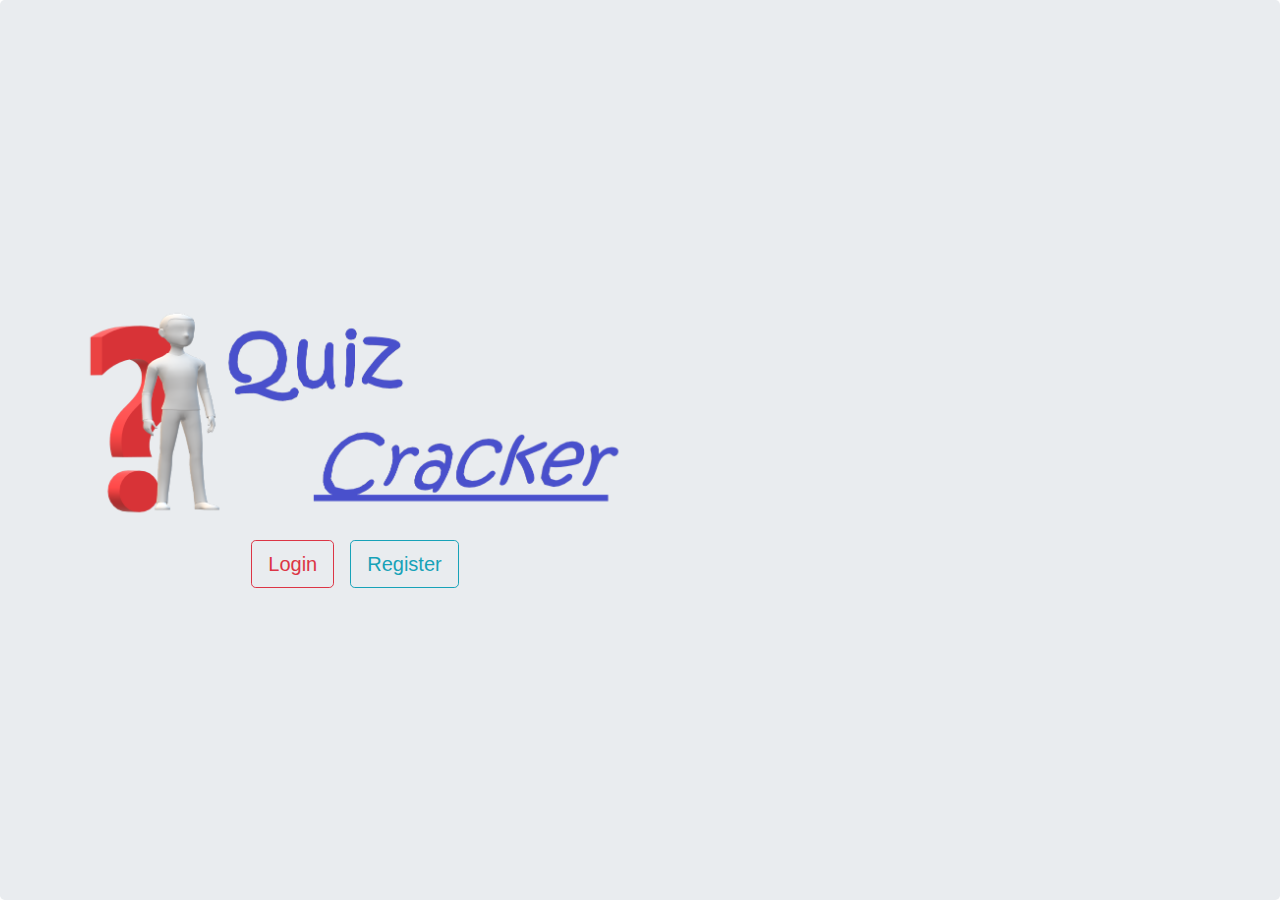
<file: index.html>
<!DOCTYPE html>
<html lang="en">
<head>
	<meta charset="UTF-8">
	<meta name="viewport" content="width=device-width, initial-scale=1.0">
	<title>QuizCracker</title>
	<link rel="stylesheet" href="https://maxcdn.bootstrapcdn.com/bootstrap/4.5.2/css/bootstrap.min.css">
  <script src="https://ajax.googleapis.com/ajax/libs/jquery/3.5.1/jquery.min.js"></script>
  <script src="https://cdnjs.cloudflare.com/ajax/libs/popper.js/1.16.0/umd/popper.min.js"></script>
  <script src="https://maxcdn.bootstrapcdn.com/bootstrap/4.5.2/js/bootstrap.min.js"></script>
  <link rel="stylesheet" href="https://pro.fontawesome.com/releases/v5.10.0/css/all.css" integrity="sha384-AYmEC3Yw5cVb3ZcuHtOA93w35dYTsvhLPVnYs9eStHfGJvOvKxVfELGroGkvsg+p" crossorigin="anonymous"/>
	<style>
		.vertical-center {
	      min-height: 100%;
	      min-height: 100vh;

	      display: flex;
	      align-items: center;
	    }
	    .jumbotron.vertical-center {
	      margin-bottom: 0;
	    }
	</style>
</head>
<body>
	<div class="jumbotron vertical-center">
		<div class="container">
			<div class="row">
				<div class="col-md-6">
					<div class="row">
						<img src="assets/images/logo_full.png" alt="QuizCracker" class="img-fluid">
					</div>
					<div class="d-flex justify-content-center">
						<a role="button" class="btn btn-outline-danger btn-lg m-2"><i class="fa fa-sign-in"></i> Login</a>
						<a role="button" class="btn btn-outline-info btn-lg m-2"><i class="fas fa-user-plus"></i> Register</a>
					</div>
				</div>
				<div class="col-md-6">
						<div class="embed-responsive embed-responsive-16by9">
							<iframe class="embed-responsive-item" src="https://www.youtube.com/embed/b4KVM1-JXSw" frameborder="0" allow="accelerometer; autoplay; clipboard-write; encrypted-media; gyroscope; picture-in-picture" allowfullscreen></iframe>
						</div>
				</div>
			</div>
		</div>
	</div>
</body>
</html>
</file>
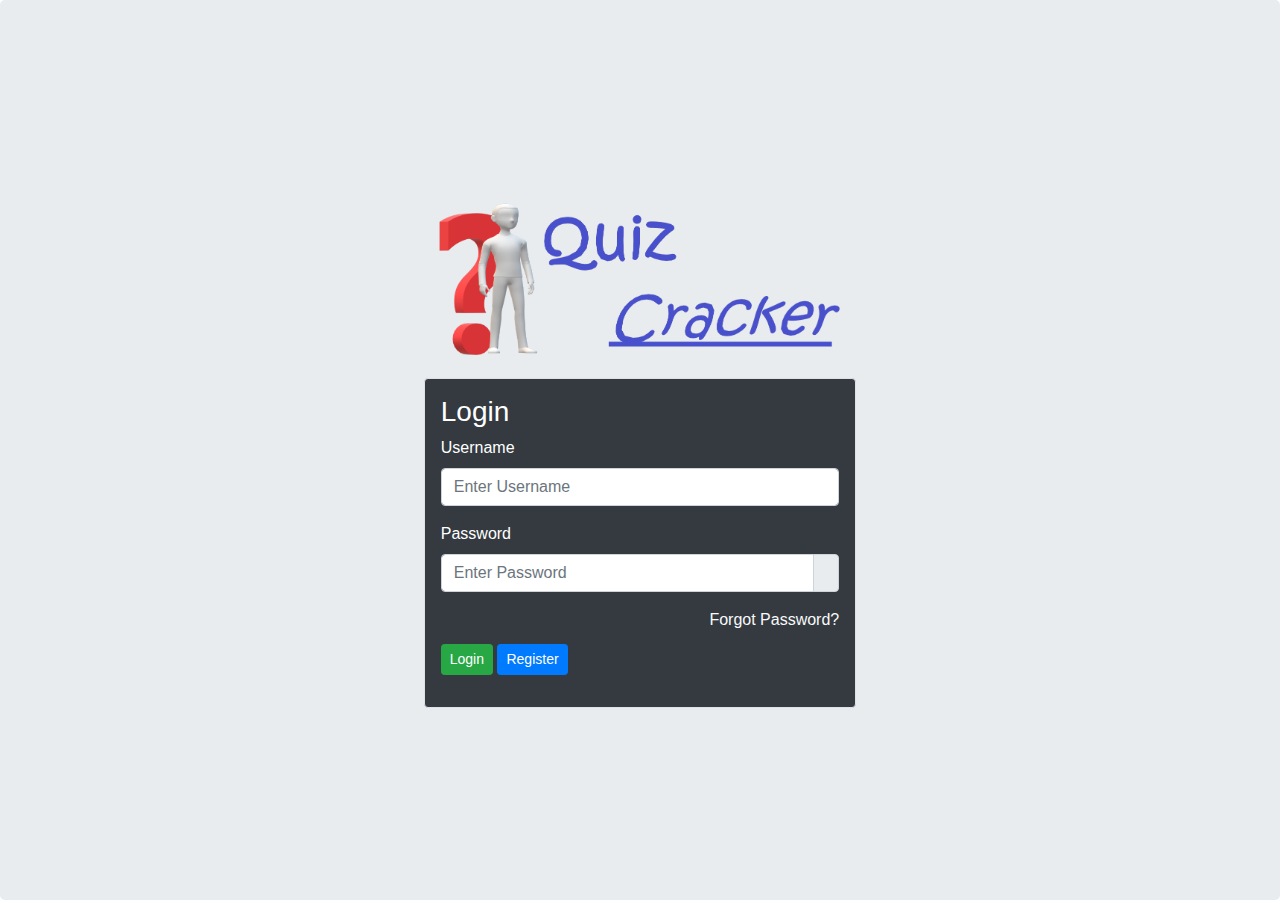
<file: login.html>
<!DOCTYPE html>
<html>
<head>
	<title>QuizCracker</title>
	 <meta charset="utf-8">
  <meta name="viewport" content="width=device-width, initial-scale=1">
  <link rel="stylesheet" href="https://maxcdn.bootstrapcdn.com/bootstrap/4.5.2/css/bootstrap.min.css">
  <script src="https://ajax.googleapis.com/ajax/libs/jquery/3.5.1/jquery.min.js"></script>
  <script src="https://cdnjs.cloudflare.com/ajax/libs/popper.js/1.16.0/umd/popper.min.js"></script>
  <script src="https://maxcdn.bootstrapcdn.com/bootstrap/4.5.2/js/bootstrap.min.js"></script>
  <link rel="stylesheet" href="https://pro.fontawesome.com/releases/v5.10.0/css/all.css" integrity="sha384-AYmEC3Yw5cVb3ZcuHtOA93w35dYTsvhLPVnYs9eStHfGJvOvKxVfELGroGkvsg+p" crossorigin="anonymous"/>
  <style>
    #eye_btn, #eye_btn:hover{
      color: #333;
      text-decoration: none;
    }
    .vertical-center {
      min-height: 100%;
      min-height: 100vh;

      display: flex;
      align-items: center;
    }
    .jumbotron.vertical-center {
      margin-bottom: 0;
    }
  </style>
</head>
<body>
  <div class="jumbotron vertical-center">
    <div class="container">
      <div class="d-flex justify-content-center align-items-center">
        <div class="col-md-5">
          <img src="assets/images/logo_full.png" class="img-fluid" alt="QuizCracker">
          <div class="border rounded p-3 mt-2 bg-dark text-white">
            <p class="h3">Login</p>
            <div class="form-group" id="jgd">
              <label for="un">Username</label>
              <input type="text" name="username" id="un" placeholder="Enter Username" class="form-control">
            </div>
            <div class="form-group">
              <label>Password</label>
              <div class="input-group" id="password_eye">
                <input class="form-control" type="password" name="password" placeholder="Enter Password">
                <div class="input-group-append">
                  <a href="" role="button" class="input-group-text" id="eye_btn"><i class="fa fa-eye-slash" aria-hidden="true"></i></a>
                </div>
              </div>
            </div>
            <div class="d-flex justify-content-end">
              <a href="#" class="text-light">Forgot Password?</a>
            </div>
            <div class="form-group mt-2">
              <button class="btn btn-success btn-sm mt-1"><i class="fa fa-sign-in"></i> Login</button>
              <button class="btn btn-primary btn-sm mt-1"><i class="fas fa-user-plus"></i> Register</button>
            </div>
          </div>
        </div>
      </div>
    </div>
  </div>
  <script>
    $(document).ready(function() {
    $("#password_eye a").on('click', function(event) {
        event.preventDefault();
        if($('#password_eye input').attr("type") == "text"){
            $('#password_eye input').attr('type', 'password');
            $('#password_eye i').addClass( "fa-eye-slash" );
            $('#password_eye i').removeClass( "fa-eye" );
        }else if($('#password_eye input').attr("type") == "password"){
            $('#password_eye input').attr('type', 'text');
            $('#password_eye i').removeClass( "fa-eye-slash" );
            $('#password_eye i').addClass( "fa-eye" );
        }
    });
});
  </script>
</body>
</html>
</file>
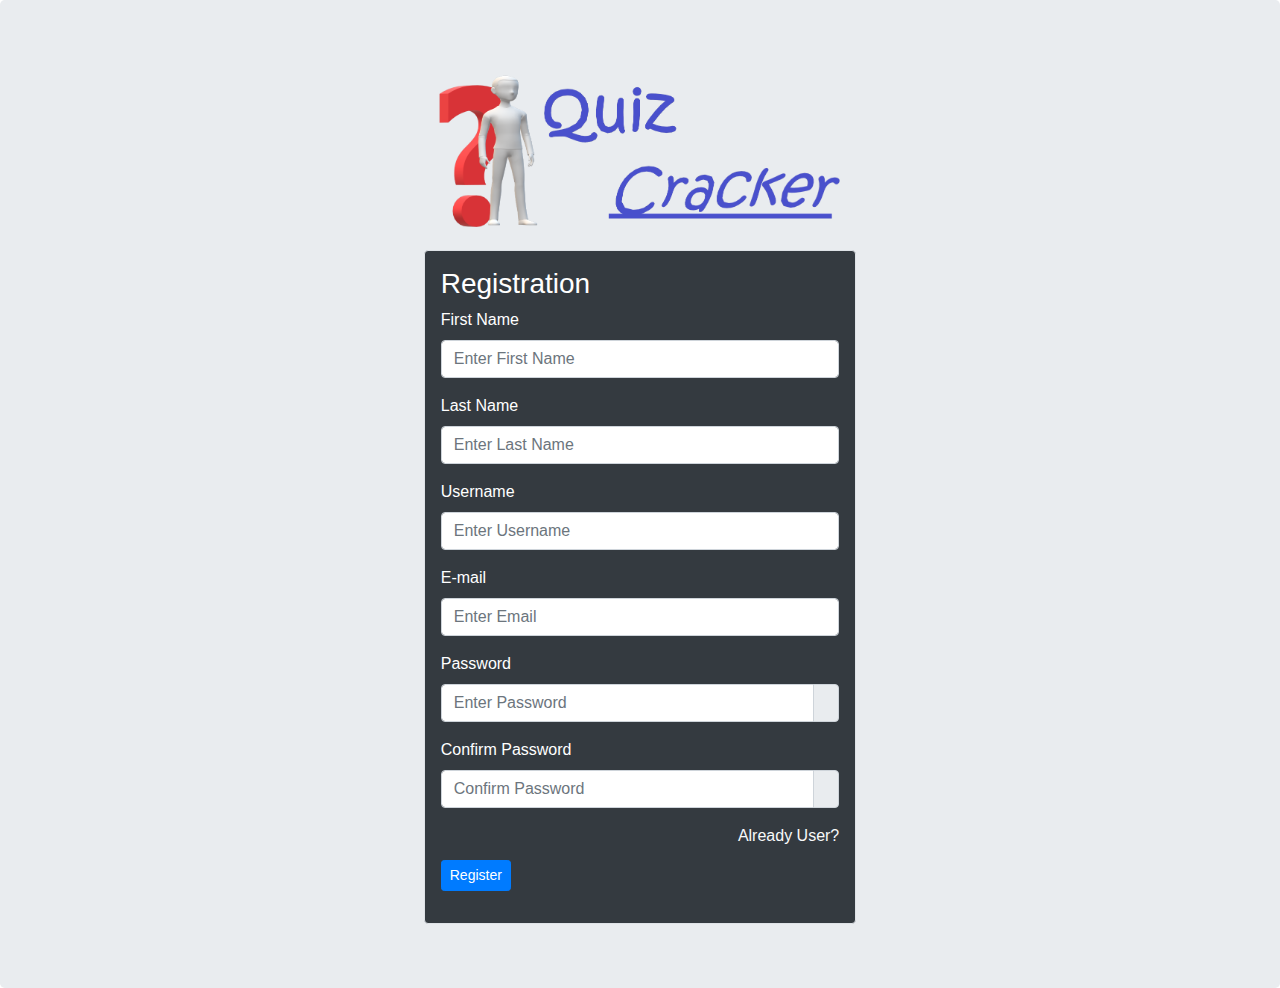
<file: register.html>
<!DOCTYPE html>
<html>
<head>
	<title>QuizCracker</title>
	 <meta charset="utf-8">
  <meta name="viewport" content="width=device-width, initial-scale=1">
  <link rel="stylesheet" href="https://maxcdn.bootstrapcdn.com/bootstrap/4.5.2/css/bootstrap.min.css">
  <script src="https://ajax.googleapis.com/ajax/libs/jquery/3.5.1/jquery.min.js"></script>
  <script src="https://cdnjs.cloudflare.com/ajax/libs/popper.js/1.16.0/umd/popper.min.js"></script>
  <script src="https://maxcdn.bootstrapcdn.com/bootstrap/4.5.2/js/bootstrap.min.js"></script>
  <link rel="stylesheet" href="https://pro.fontawesome.com/releases/v5.10.0/css/all.css" integrity="sha384-AYmEC3Yw5cVb3ZcuHtOA93w35dYTsvhLPVnYs9eStHfGJvOvKxVfELGroGkvsg+p" crossorigin="anonymous"/>
  <style>
    #eye_btn, #eye_btn:hover{
      color: #333;
      text-decoration: none;
    }
    .vertical-center {
      min-height: 100%;
      min-height: 100vh;

      display: flex;
      align-items: center;
    }
    .jumbotron.vertical-center {
      margin-bottom: 0;
    }
  </style>
</head>
<body>
  <div class="jumbotron vertical-center">
    <div class="container">
      <div class="d-flex justify-content-center align-items-center">
        <div class="col-md-5">
          <form method="post">
          <img src="assets/images/logo_full.png" class="img-fluid" alt="QuizCracker">
          <div class="border rounded p-3 mt-2 bg-dark text-white">
            <p class="h3">Registration</p>
            <div class="form-group">
              <label for="first_name">First Name</label>
              <input type="text" name="first_name" id="first_name" placeholder="Enter First Name" class="form-control" required="">
            </div>
            <div class="form-group">
              <label for="last_name">Last Name</label>
              <input type="text" name="last_name" id="last_name" placeholder="Enter Last Name" class="form-control" required="">
            </div>
            <div class="form-group">
              <label for="un">Username</label>
              <input type="text" name="username" id="un" placeholder="Enter Username" class="form-control" required="">
            </div>
            <div class="form-group">
              <label for="email_text">E-mail</label>
              <input type="email" name="email" id="email_text" placeholder="Enter Email" class="form-control" required="">
            </div>
            <div class="form-group">
              <label>Password</label>
              <div class="input-group" id="password_eye">
                <input class="form-control" type="password" name="password" id="pwdId" placeholder="Enter Password" required="">
                <div class="input-group-append">
                  <a href="" role="button" class="input-group-text" id="eye_btn"><i class="fa fa-eye-slash" aria-hidden="true"></i></a>
                </div>
              </div>
            </div>
            <div class="form-group">
              <label>Confirm Password</label>
              <div class="input-group" id="password_eye_confirm">
                <input class="form-control" type="password" name="cpassword" id="cPwdId" placeholder="Confirm Password" required="">
                <div class="input-group-append">
                  <a href="" role="button" class="input-group-text" id="ceye_btn"><i class="fa fa-eye-slash" aria-hidden="true"></i></a>
                </div>
              </div>
            </div>
            <div class="d-flex justify-content-end">
              <a href="#" class="text-light">Already User?</a>
            </div>
            <div class="form-group mt-2">
              <!-- <button class="btn btn-success btn-sm mt-1"><i class="fa fa-sign-in"></i> Login</button> -->
              <button type="submit" id="submitBtn" class="btn btn-primary btn-sm mt-1"><i class="fas fa-user-plus"></i> Register</button>
            </div>
          </div>
        </form>
        </div>
      </div>
    </div>
  </div>
  <script>
    $(document).ready(function() {
    $("#password_eye a").on('click', function(event) {
        event.preventDefault();
        if($('#password_eye input').attr("type") == "text"){
            $('#password_eye input').attr('type', 'password');
            $('#password_eye i').addClass( "fa-eye-slash" );
            $('#password_eye i').removeClass( "fa-eye" );
        }else if($('#password_eye input').attr("type") == "password"){
            $('#password_eye input').attr('type', 'text');
            $('#password_eye i').removeClass( "fa-eye-slash" );
            $('#password_eye i').addClass( "fa-eye" );
        }
    });
    $("#password_eye_confirm a").on('click', function(event) {
        event.preventDefault();
        if($('#password_eye_confirm input').attr("type") == "text"){
            $('#password_eye_confirm input').attr('type', 'password');
            $('#password_eye_confirm i').addClass( "fa-eye-slash" );
            $('#password_eye_confirm i').removeClass( "fa-eye" );
        }else if($('#password_eye_confirm input').attr("type") == "password"){
            $('#password_eye_confirm input').attr('type', 'text');
            $('#password_eye_confirm i').removeClass( "fa-eye-slash" );
            $('#password_eye_confirm i').addClass( "fa-eye" );
        }
    });
});
    $('#pwdId, #cPwdId').on('keyup', function () {
        if ($('#pwdId').val() != '' && $('#cPwdId').val() != '' && $('#pwdId').val() == $('#cPwdId').val()) {
          $("#submitBtn").attr("disabled",false);
          $('#cPwdValid').show();
          $('#cPwdInvalid').hide();
          // $('#cPwdValid').html('Valid').css('color', 'green');
          $('.pwds').removeClass('is-invalid')
        } else {
          $("#submitBtn").attr("disabled",true);
          $('#cPwdValid').hide();
          $('#cPwdInvalid').show();
          // $('#cPwdInvalid').html('Not Matching').css('color', 'red');
          $('.pwds').addClass('is-invalid')
        }
 });

  </script>
</body>
</html>
</file>
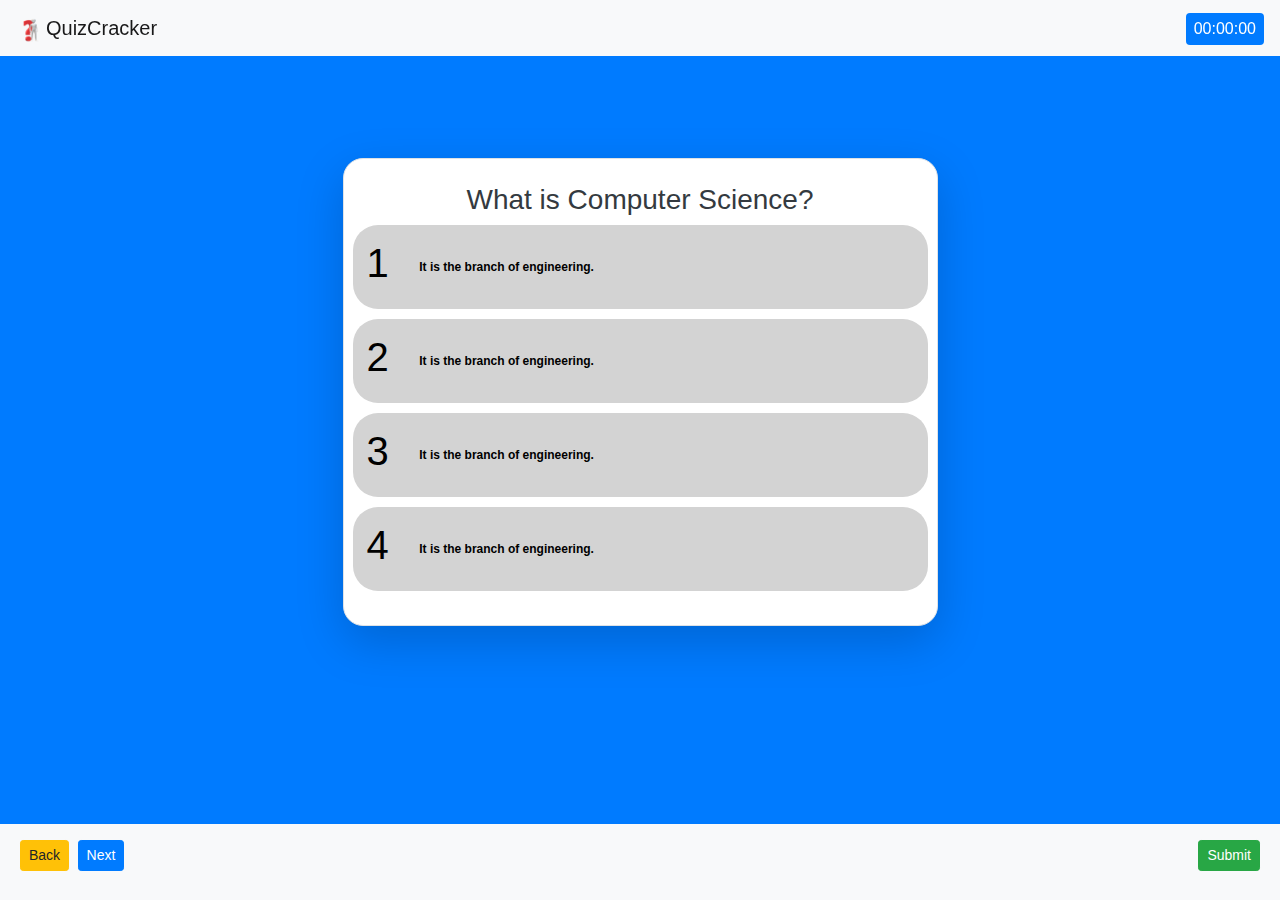
<file: student-exam.html>
<!DOCTYPE html>
<html lang="en">
<head>
	<meta charset="UTF-8">
	<meta name="viewport" content="width=device-width, initial-scale=1.0">
	<title>Exam</title>
	<link rel="stylesheet" href="https://maxcdn.bootstrapcdn.com/bootstrap/4.5.2/css/bootstrap.min.css">
    <script src="https://ajax.googleapis.com/ajax/libs/jquery/3.5.1/jquery.min.js"></script>
    <script src="https://cdnjs.cloudflare.com/ajax/libs/popper.js/1.16.0/umd/popper.min.js"></script>
    <script src="https://maxcdn.bootstrapcdn.com/bootstrap/4.5.2/js/bootstrap.min.js"></script>
    <link rel="stylesheet" href="https://pro.fontawesome.com/releases/v5.10.0/css/all.css" integrity="sha384-AYmEC3Yw5cVb3ZcuHtOA93w35dYTsvhLPVnYs9eStHfGJvOvKxVfELGroGkvsg+p" crossorigin="anonymous"/>
    <link rel="stylesheet" href="assets/css/offcanvas.css">
    <link rel="stylesheet" href="assets/css/exam_q.css">
    <style>
    	html, body {
		  height: 100%;
		  margin: 0;
		}

		.full-height {
		  height: 91%;
		}
		.vertical-center {
	      min-height: 80%;
	      min-height: 80vh;

	      display: flex;
	      align-items: center;
	      margin-bottom: 0;
	    }
    </style>
</head>
<body class="bg-light vh-100">
	<!--======================================
		Navbar Section
		======================================-->
	<nav class="navbar navbar-expand-md fixed-top navbar-light">
      <a class="navbar-brand" href="#">
      	<img src="assets/images/logo.png" alt="QuizCracker" height="30px">QuizCracker
      </a>
      <button class="navbar-toggler p-0 border-0" type="button" data-toggle="offcanvas">
        <span class="navbar-toggler-icon"></span>
      </button>
      <div class="navbar-collapse offcanvas-collapse" id="navbarsExampleDefault">
        <ul class="navbar-nav mr-auto">
        </ul>
        <ul class="navbar-nav">
            <li class="nav-item dropdown rounded p-1 pl-2 pr-2 bg-primary text-white" 
            style="border-radius: 50%;">
                00:00:00
            </li>
        </ul>
      </div>
    </nav>

    <!--======================================
    	Main Section 
    =======================================-->

      <div class="container-fluid bg-primary text-white full-height">
	      	  <div class="d-flex justify-content-center align-items-center vertical-center">
        <div class="col-md-6">
	          <div class="border bg-white text-dark p-4 shadow-lg mb-5 bg-white" style="border-radius: 20px;">
	          	<div class="text-center">
	          		<h3 class="display-5">
	          			What is Computer Science?
	          		</h3>
	          	</div>
	          	<div class="row">
	          		<button class="unselectMCQ" name="" 
	          		style="font-size:12px;padding: 10px;width: 100%;text-align: left;border: none;border-radius: 25px;margin-bottom: 10px;" id="ANSWER1"><div class="row">
	          				<div class="col-1 m-1 "><h1 class="h1">1</h1></div>
	          				<div class="col-10 align-self-center">
	          					It is the branch of engineering.
	          				</div>
	          			</div>
	          		</button>
	          		<button class="unselectMCQ" name="" 
	          		style="font-size:12px;padding: 10px;width: 100%;text-align: left;border: none;border-radius: 25px;margin-bottom: 10px;" id="ANSWER1"><div class="row">
	          				<div class="col-1 m-1 "><h1 class="h1">2</h1></div>
	          				<div class="col-10 align-self-center">
	          					It is the branch of engineering.
	          				</div>
	          			</div>
	          		</button>
	          		<button class="unselectMCQ" name="" 
	          		style="font-size:12px;padding: 10px;width: 100%;text-align: left;border: none;border-radius: 25px;margin-bottom: 10px;" id="ANSWER1"><div class="row">
	          				<div class="col-1 m-1 "><h1 class="h1">3</h1></div>
	          				<div class="col-10 align-self-center">
	          					It is the branch of engineering.
	          				</div>
	          			</div>
	          		</button>
	          		<button class="unselectMCQ" name="" 
	          		style="font-size:12px;padding: 10px;width: 100%;text-align: left;border: none;border-radius: 25px;margin-bottom: 10px;" id="ANSWER1"><div class="row">
	          				<div class="col-1 m-1 "><h1 class="h1">4</h1></div>
	          				<div class="col-10 align-self-center">
	          					It is the branch of engineering.
	          				</div>
	          			</div>
	          		</button>
	          	</div>
	          </div>
	        </div>
	      </div>
      </div>
    <div class="row p-3">
		<div class="col-6">
			<button class="btn btn-warning btn-sm mr-1 ml-1">Back</button>
			<button class="btn btn-primary btn-sm mr-1">Next</button>
		</div>
		<div class="col-6 text-right">
			<button class="btn btn-success btn-sm mr-1">Submit</button>
		</div>
	</div>
    <!-- =============================================================== -->

    <script src="https://code.jquery.com/jquery-3.2.1.slim.min.js" integrity="sha384-KJ3o2DKtIkvYIK3UENzmM7KCkRr/rE9/Qpg6aAZGJwFDMVNA/GpGFF93hXpG5KkN" crossorigin="anonymous"></script>
    <script>window.jQuery || document.write('<script src="../../assets/js/vendor/jquery-slim.min.js"><\/script>')</script>
    <script src="assets/js/holder.min.js"></script>
    <script src="assets/js/offcanvas.js"></script>
</body>
</html>
</file>
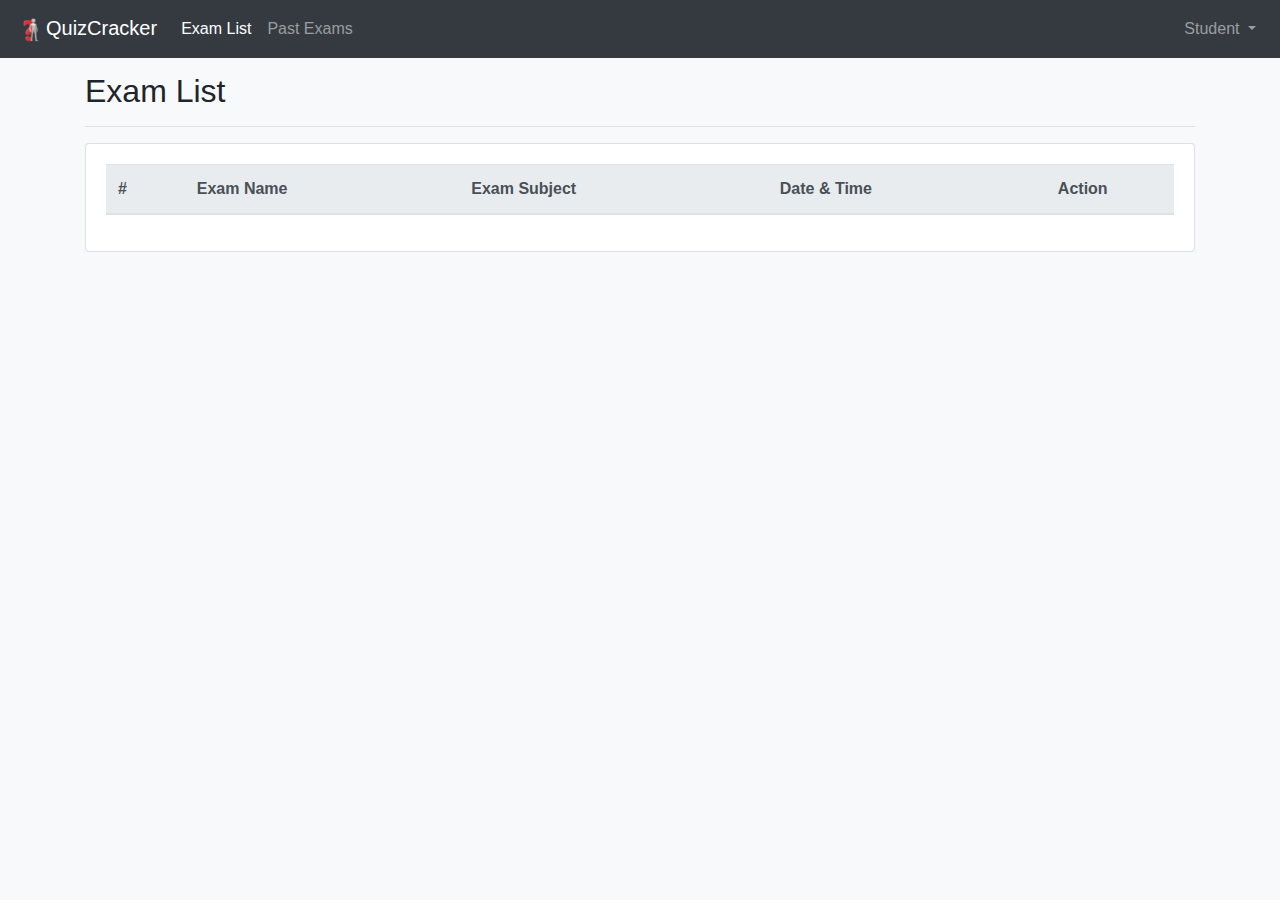
<file: student-index.html>
<!DOCTYPE html>
<html lang="en">
<head>
	<meta charset="UTF-8">
	<meta name="viewport" content="width=device-width, initial-scale=1.0">
	<title>Teacher - Results</title>
	<link rel="stylesheet" href="https://maxcdn.bootstrapcdn.com/bootstrap/4.5.2/css/bootstrap.min.css">
    <script src="https://ajax.googleapis.com/ajax/libs/jquery/3.5.1/jquery.min.js"></script>
    <script src="https://cdnjs.cloudflare.com/ajax/libs/popper.js/1.16.0/umd/popper.min.js"></script>
    <script src="https://maxcdn.bootstrapcdn.com/bootstrap/4.5.2/js/bootstrap.min.js"></script>
    <link rel="stylesheet" href="https://pro.fontawesome.com/releases/v5.10.0/css/all.css" integrity="sha384-AYmEC3Yw5cVb3ZcuHtOA93w35dYTsvhLPVnYs9eStHfGJvOvKxVfELGroGkvsg+p" crossorigin="anonymous"/>
    <link rel="stylesheet" href="assets/css/offcanvas.css">
</head>
<body class="bg-light">
	<nav class="navbar navbar-expand-md fixed-top navbar-dark bg-dark">
      <a class="navbar-brand" href="#">
      	<img src="assets/images/logo.png" alt="QuizCracker" height="30px">QuizCracker
      </a>
      <button class="navbar-toggler p-0 border-0" type="button" data-toggle="offcanvas">
        <span class="navbar-toggler-icon"></span>
      </button>
      <div class="navbar-collapse offcanvas-collapse" id="navbarsExampleDefault">
        <ul class="navbar-nav mr-auto">
          <li class="nav-item active">
            <a class="nav-link" href="#">Exam List</a> <span class="sr-only">(current)</span>
          </li>
          <li class="nav-item">
            <a class="nav-link" href="#">Past Exams</a>
          </li>
        </ul>
        <ul class="navbar-nav">
                <li class="nav-item dropdown">
                    <a class="nav-link dropdown-toggle" href="#" id="navbarDropdownMenuLink" data-toggle="dropdown" aria-haspopup="true" aria-expanded="false">
                      Student
                    </a>
                    <div class="dropdown-menu" aria-labelledby="navbarDropdownMenuLink">
                        <a class="dropdown-item" href="#">Logout</a>
                    </div>
                </li>
            </ul>
      </div>
    </nav>

    <main role="main" class="container">
      <div class="d-flex justify-content-between my-3 flex-wrap flex-md-nowrap align-items-center pb-2 mb-3 border-bottom">
        <h1 class="h2">
        	Exam List
        </h1>
        
      </div>
      <div class="row">
        <div class="col-12">
          <div class="card">

            <div class="card-body">
              <div class="table-responsive">
                <table class="table table-striped">
                  <thead class="thead-light">
                    <tr>
                      <th>#</th>
                      <th>Exam Name</th>
                      <th>Exam Subject</th>
                      <th>Date & Time</th>
                      <th style="width: 12%;">Action</th>
                    </tr>
                  </thead>
                </table>
              </div>
            </div>
          </div>
        </div>
      </div>
    </main>

    <!-- =============================================================== -->

    <script src="https://code.jquery.com/jquery-3.2.1.slim.min.js" integrity="sha384-KJ3o2DKtIkvYIK3UENzmM7KCkRr/rE9/Qpg6aAZGJwFDMVNA/GpGFF93hXpG5KkN" crossorigin="anonymous"></script>
    <script>window.jQuery || document.write('<script src="../../assets/js/vendor/jquery-slim.min.js"><\/script>')</script>
    <script src="assets/js/holder.min.js"></script>
    <script src="assets/js/offcanvas.js"></script>
</body>
</html>
</file>
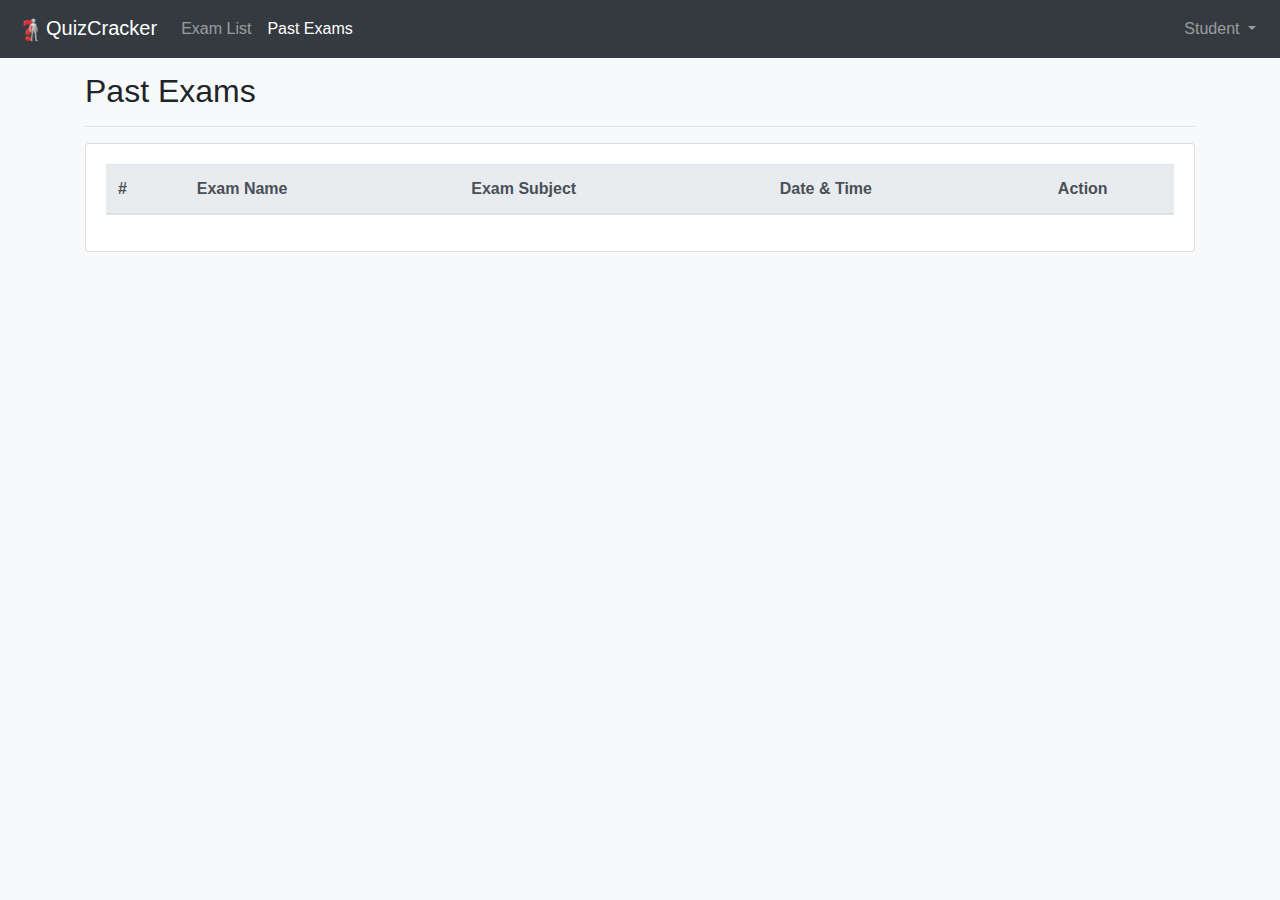
<file: student-past-exam.html>
<!DOCTYPE html>
<html lang="en">
<head>
	<meta charset="UTF-8">
	<meta name="viewport" content="width=device-width, initial-scale=1.0">
	<title>Teacher - Results</title>
	<link rel="stylesheet" href="https://maxcdn.bootstrapcdn.com/bootstrap/4.5.2/css/bootstrap.min.css">
    <script src="https://ajax.googleapis.com/ajax/libs/jquery/3.5.1/jquery.min.js"></script>
    <script src="https://cdnjs.cloudflare.com/ajax/libs/popper.js/1.16.0/umd/popper.min.js"></script>
    <script src="https://maxcdn.bootstrapcdn.com/bootstrap/4.5.2/js/bootstrap.min.js"></script>
    <link rel="stylesheet" href="https://pro.fontawesome.com/releases/v5.10.0/css/all.css" integrity="sha384-AYmEC3Yw5cVb3ZcuHtOA93w35dYTsvhLPVnYs9eStHfGJvOvKxVfELGroGkvsg+p" crossorigin="anonymous"/>
    <link rel="stylesheet" href="assets/css/offcanvas.css">
</head>
<body class="bg-light">
	<nav class="navbar navbar-expand-md fixed-top navbar-dark bg-dark">
      <a class="navbar-brand" href="#">
      	<img src="assets/images/logo.png" alt="QuizCracker" height="30px">QuizCracker
      </a>
      <button class="navbar-toggler p-0 border-0" type="button" data-toggle="offcanvas">
        <span class="navbar-toggler-icon"></span>
      </button>
      <div class="navbar-collapse offcanvas-collapse" id="navbarsExampleDefault">
        <ul class="navbar-nav mr-auto">
          <li class="nav-item">
            <a class="nav-link" href="#">Exam List</a>
          </li>
          <li class="nav-item active">
            <a class="nav-link" href="#">Past Exams</a> <span class="sr-only">(current)</span>
          </li>
        </ul>
        <ul class="navbar-nav">
                <li class="nav-item dropdown">
                    <a class="nav-link dropdown-toggle" href="#" id="navbarDropdownMenuLink" data-toggle="dropdown" aria-haspopup="true" aria-expanded="false">
                      Student
                    </a>
                    <div class="dropdown-menu" aria-labelledby="navbarDropdownMenuLink">
                        <a class="dropdown-item" href="#">Logout</a>
                    </div>
                </li>
            </ul>
      </div>
    </nav>

    <main role="main" class="container">
      <div class="d-flex justify-content-between my-3 flex-wrap flex-md-nowrap align-items-center pb-2 mb-3 border-bottom">
        <h1 class="h2">
        	Past Exams
        </h1>
        
      </div>
      <div class="row">
        <div class="col-12">
          <div class="card">

            <div class="card-body">
              <div class="table-responsive">
                <table class="table table-striped">
                  <thead class="thead-light">
                    <tr>
                      <th>#</th>
                      <th>Exam Name</th>
                      <th>Exam Subject</th>
                      <th>Date & Time</th>
                      <th style="width: 12%;">Action</th>
                    </tr>
                  </thead>
                </table>
              </div>
            </div>
          </div>
        </div>
      </div>
    </main>

    <!-- =============================================================== -->

    <script src="https://code.jquery.com/jquery-3.2.1.slim.min.js" integrity="sha384-KJ3o2DKtIkvYIK3UENzmM7KCkRr/rE9/Qpg6aAZGJwFDMVNA/GpGFF93hXpG5KkN" crossorigin="anonymous"></script>
    <script>window.jQuery || document.write('<script src="../../assets/js/vendor/jquery-slim.min.js"><\/script>')</script>
    <script src="assets/js/holder.min.js"></script>
    <script src="assets/js/offcanvas.js"></script>
</body>
</html>
</file>
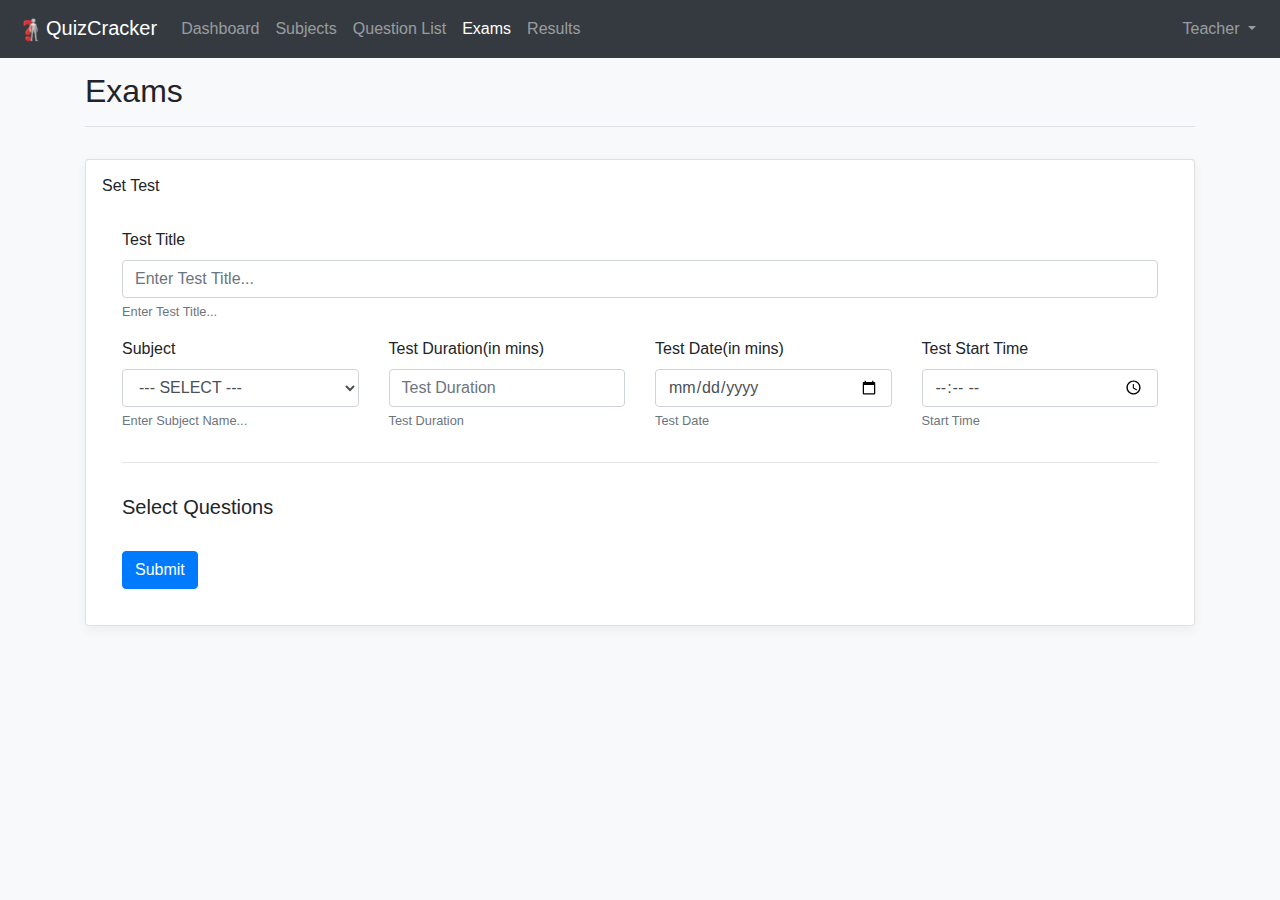
<file: teacher-exams.html>
<!DOCTYPE html>
<html lang="en">
<head>
	<meta charset="UTF-8">
	<meta name="viewport" content="width=device-width, initial-scale=1.0">
	<title>Teacher - Exams</title>
	<link rel="stylesheet" href="https://maxcdn.bootstrapcdn.com/bootstrap/4.5.2/css/bootstrap.min.css">
    <script src="https://ajax.googleapis.com/ajax/libs/jquery/3.5.1/jquery.min.js"></script>
    <script src="https://cdnjs.cloudflare.com/ajax/libs/popper.js/1.16.0/umd/popper.min.js"></script>
    <script src="https://maxcdn.bootstrapcdn.com/bootstrap/4.5.2/js/bootstrap.min.js"></script>
    <link rel="stylesheet" href="https://pro.fontawesome.com/releases/v5.10.0/css/all.css" integrity="sha384-AYmEC3Yw5cVb3ZcuHtOA93w35dYTsvhLPVnYs9eStHfGJvOvKxVfELGroGkvsg+p" crossorigin="anonymous"/>
    <link rel="stylesheet" href="assets/css/offcanvas.css">
</head>
<body class="bg-light">
	<nav class="navbar navbar-expand-md fixed-top navbar-dark bg-dark">
      <a class="navbar-brand" href="#">
      	<img src="assets/images/logo.png" alt="QuizCracker" height="30px">QuizCracker
      </a>
      <button class="navbar-toggler p-0 border-0" type="button" data-toggle="offcanvas">
        <span class="navbar-toggler-icon"></span>
      </button>

      <div class="navbar-collapse offcanvas-collapse" id="navbarsExampleDefault">
        <ul class="navbar-nav mr-auto">
          <li class="nav-item">
            <a class="nav-link" href="#">Dashboard</a>
          </li>
          <li class="nav-item">
            <a class="nav-link" href="#">Subjects</a>
          </li>
          <li class="nav-item">
            <a class="nav-link" href="#">
              <span data-feather="help-circle"></span>
              Question List
            </a>
          </li>
          <li class="nav-item active">
            <a class="nav-link" href="#">
              <span data-feather="edit-3"></span>
              Exams <span class="sr-only">(current)</span>
            </a>
          </li>
          <li class="nav-item">
            <a class="nav-link" href="#">
              <span data-feather="bar-chart"></span>
              Results
            </a>
          </li>
          
        </ul>
        <ul class="navbar-nav">
                <li class="nav-item dropdown">
                    <a class="nav-link dropdown-toggle" href="#" id="navbarDropdownMenuLink" data-toggle="dropdown" aria-haspopup="true" aria-expanded="false">
                      Teacher
                    </a>
                    <div class="dropdown-menu" aria-labelledby="navbarDropdownMenuLink">
                        <a class="dropdown-item" href="#">Logout</a>
                    </div>
                </li>
            </ul>
      </div>
    </nav>

    <main role="main" class="container">
      <div class="d-flex justify-content-between my-3 flex-wrap flex-md-nowrap align-items-center pb-2 mb-3 border-bottom">
        <h1 class="h2">
        	Exams
        </h1>
        
      </div>
      <div class="row">
          <div class="col-md-12">
            <div class="card p-3 my-3 rounded box-shadow">
              <h6 class="card-title">Set Test</h6>
              <div class="card-body">
                <form>
                  <div class="row">
                    <div class="col-12">
                      <div class="form-group">
                        <label for="exam_name">Test Title</label>
                        <input type="text" class="form-control" id="exam_name" aria-describedby="exam" placeholder="Enter Test Title..." required="">
                        <small id="exam" class="form-text text-muted">Enter Test Title...</small>
                      </div>
                    </div>
                    <div class="col-md-3">
                      <div class="form-group">
                        <label for="subject_name">Subject</label>
                        <select class="form-control" id="subject_name" aria-describedby="subject" placeholder="Enter Subject Name..." required="">
                          <option value="">--- SELECT ---</option>
                        </select>
                        <small id="subject" class="form-text text-muted">Enter Subject Name...</small>
                      </div>
                    </div>
                    <div class="col-md-3">
                      <div class="form-group">
                        <label for="exam_time">Test Duration(in mins)</label>
                        <input type="number" class="form-control" id="exam_time" aria-describedby="time" placeholder="Test Duration" min="1" max="3600" required="">
                        <small id="time" class="form-text text-muted">Test Duration</small>
                      </div>
                    </div>
                    <div class="col-md-3">
                      <div class="form-group">
                        <label for="exam_date">Test Date(in mins)</label>
                        <input type="date" class="form-control" id="exam_date" aria-describedby="date" placeholder="Test Start Date" required="">
                        <small id="time" class="form-text text-muted">Test Date</small>
                      </div>
                    </div>
                    <div class="col-md-3">
                      <div class="form-group">
                        <label for="exam_start_time">Test Start Time</label>
                        <input type="time" class="form-control" id="exam_start_time" aria-describedby="start_time" placeholder="Test Start Time" required="">
                        <small id="start_time" class="form-text text-muted">Start Time</small>
                      </div>
                    </div>
                  </div>
                  <hr>
                  <div class="row">
                    <div class="col-md-12">
                      <div class="d-flex justify-content-between my-3 flex-wrap flex-md-nowrap align-items-center pb-2 mb-3">
                        <h5 class="h5">
                          Select Questions
                        </h5>
                      </div>

                    </div>
                  </div>
                  <div class="row">
                    <div class="col-12">
                      <button type="submit" class="btn btn-primary">Submit</button>
                    </div>
                  </div>
                </form>
              </div>
            </div>
          </div>
        </div>
    </main>

    <!-- =============================================================== -->

    <script src="https://code.jquery.com/jquery-3.2.1.slim.min.js" integrity="sha384-KJ3o2DKtIkvYIK3UENzmM7KCkRr/rE9/Qpg6aAZGJwFDMVNA/GpGFF93hXpG5KkN" crossorigin="anonymous"></script>
    <script>window.jQuery || document.write('<script src="../../assets/js/vendor/jquery-slim.min.js"><\/script>')</script>
    <script src="assets/js/holder.min.js"></script>
    <script src="assets/js/offcanvas.js"></script>
</body>
</html>
</file>
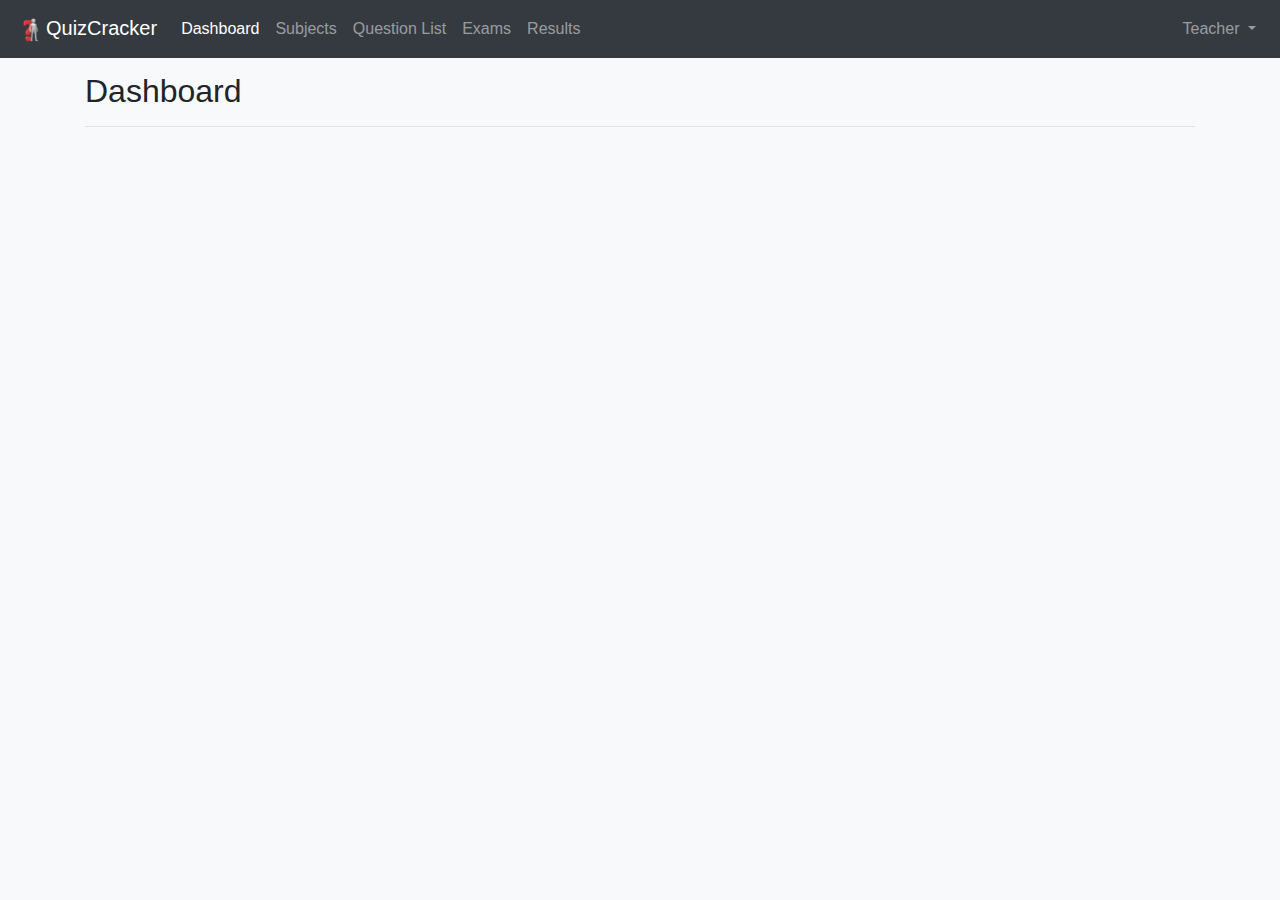
<file: teacher-layout.html>
<!DOCTYPE html>
<html lang="en">
<head>
	<meta charset="UTF-8">
	<meta name="viewport" content="width=device-width, initial-scale=1.0">
	<title>Teacher</title>
	<link rel="stylesheet" href="https://maxcdn.bootstrapcdn.com/bootstrap/4.5.2/css/bootstrap.min.css">
    <script src="https://ajax.googleapis.com/ajax/libs/jquery/3.5.1/jquery.min.js"></script>
    <script src="https://cdnjs.cloudflare.com/ajax/libs/popper.js/1.16.0/umd/popper.min.js"></script>
    <script src="https://maxcdn.bootstrapcdn.com/bootstrap/4.5.2/js/bootstrap.min.js"></script>
    <link rel="stylesheet" href="https://pro.fontawesome.com/releases/v5.10.0/css/all.css" integrity="sha384-AYmEC3Yw5cVb3ZcuHtOA93w35dYTsvhLPVnYs9eStHfGJvOvKxVfELGroGkvsg+p" crossorigin="anonymous"/>
    <link rel="stylesheet" href="assets/css/offcanvas.css">
</head>
<body class="bg-light">
	<nav class="navbar navbar-expand-md fixed-top navbar-dark bg-dark">
      <a class="navbar-brand" href="#">
      	<img src="assets/images/logo.png" alt="QuizCracker" height="30px">QuizCracker
      </a>
      <button class="navbar-toggler p-0 border-0" type="button" data-toggle="offcanvas">
        <span class="navbar-toggler-icon"></span>
      </button>

      <div class="navbar-collapse offcanvas-collapse" id="navbarsExampleDefault">
        <ul class="navbar-nav mr-auto">
          <li class="nav-item active">
            <a class="nav-link" href="#">Dashboard <span class="sr-only">(current)</span></a>
          </li>
          <li class="nav-item">
            <a class="nav-link" href="#">Subjects</a>
          </li>
          <li class="nav-item">
            <a class="nav-link" href="#">
              <span data-feather="help-circle"></span>
              Question List
            </a>
          </li>
          <li class="nav-item">
            <a class="nav-link" href="#">
              <span data-feather="edit-3"></span>
              Exams
            </a>
          </li>
          <li class="nav-item">
            <a class="nav-link" href="#">
              <span data-feather="bar-chart"></span>
              Results
            </a>
          </li>
          <!-- <li class="nav-item">
            <a class="nav-link" href="#">Notifications</a>
          </li>
          <li class="nav-item">
            <a class="nav-link" href="#">Profile</a>
          </li>
          <li class="nav-item">
            <a class="nav-link" href="#">Switch account</a>
          </li>
          <li class="nav-item dropdown right">
            <a class="nav-link dropdown-toggle" href="http://example.com" id="dropdown01" data-toggle="dropdown" aria-haspopup="true" aria-expanded="false">Settings</a>
            <div class="dropdown-menu right" aria-labelledby="dropdown01">
              <a class="dropdown-item" href="#">Action</a>
              <a class="dropdown-item" href="#">Another action</a>
              <a class="dropdown-item" href="#">Something else here</a>
            </div>
          </li> -->
        </ul>
        <ul class="navbar-nav">
                <li class="nav-item dropdown">
                    <a class="nav-link dropdown-toggle" href="http://example.com" id="navbarDropdownMenuLink" data-toggle="dropdown" aria-haspopup="true" aria-expanded="false">
                      Teacher
                    </a>
                    <div class="dropdown-menu" aria-labelledby="navbarDropdownMenuLink">
                        <a class="dropdown-item" href="#">Logout</a>
                    </div>
                </li>
            </ul>
      </div>
    </nav>

    <!-- <div class="nav-scroller bg-white box-shadow">
      <nav class="nav nav-underline">
        <a class="nav-link active" href="#">Dashboard</a>
        <a class="nav-link" href="#">
          Friends
          <span class="badge badge-pill bg-light align-text-bottom">27</span>
        </a>
        <a class="nav-link" href="#">Explore</a>
        <a class="nav-link" href="#">Suggestions</a>
        <a class="nav-link" href="#">Link</a>
        <a class="nav-link" href="#">Link</a>
        <a class="nav-link" href="#">Link</a>
        <a class="nav-link" href="#">Link</a>
        <a class="nav-link" href="#">Link</a>
      </nav>
    </div> -->

    <main role="main" class="container">
      <!-- <div class="d-flex align-items-center p-3 my-3 text-white-50 bg-purple rounded box-shadow">
        <img class="mr-3" src="https://getbootstrap.com/docs/4.0/assets/brand/bootstrap-outline.svg" alt="" width="48" height="48">
        <div class="lh-100">
          <h6 class="mb-0 text-white lh-100">Bootstrap</h6>
          <small>Since 2011</small>
        </div>
      </div> -->

      <!-- <div class="my-3 p-3 bg-white rounded box-shadow">
        <h6 class="border-bottom border-gray pb-2 mb-0">Recent updates</h6>
        <div class="media text-muted pt-3">
          <img data-src="holder.js/32x32?theme=thumb&bg=007bff&fg=007bff&size=1" alt="" class="mr-2 rounded">
          <p class="media-body pb-3 mb-0 small lh-125 border-bottom border-gray">
            <strong class="d-block text-gray-dark">@username</strong>
            Donec id elit non mi porta gravida at eget metus. Fusce dapibus, tellus ac cursus commodo, tortor mauris condimentum nibh, ut fermentum massa justo sit amet risus.
          </p>
        </div>
        <div class="media text-muted pt-3">
          <img data-src="holder.js/32x32?theme=thumb&bg=e83e8c&fg=e83e8c&size=1" alt="" class="mr-2 rounded">
          <p class="media-body pb-3 mb-0 small lh-125 border-bottom border-gray">
            <strong class="d-block text-gray-dark">@username</strong>
            Donec id elit non mi porta gravida at eget metus. Fusce dapibus, tellus ac cursus commodo, tortor mauris condimentum nibh, ut fermentum massa justo sit amet risus.
          </p>
        </div>
        <div class="media text-muted pt-3">
          <img data-src="holder.js/32x32?theme=thumb&bg=6f42c1&fg=6f42c1&size=1" alt="" class="mr-2 rounded">
          <p class="media-body pb-3 mb-0 small lh-125 border-bottom border-gray">
            <strong class="d-block text-gray-dark">@username</strong>
            Donec id elit non mi porta gravida at eget metus. Fusce dapibus, tellus ac cursus commodo, tortor mauris condimentum nibh, ut fermentum massa justo sit amet risus.
          </p>
        </div>
        <small class="d-block text-right mt-3">
          <a href="#">All updates</a>
        </small>
      </div> -->

      <!-- <div class="my-3 p-3 bg-white rounded box-shadow">
        <h6 class="border-bottom border-gray pb-2 mb-0">Suggestions</h6>
        <div class="media text-muted pt-3">
          <img data-src="holder.js/32x32?theme=thumb&bg=007bff&fg=007bff&size=1" alt="" class="mr-2 rounded">
          <div class="media-body pb-3 mb-0 small lh-125 border-bottom border-gray">
            <div class="d-flex justify-content-between align-items-center w-100">
              <strong class="text-gray-dark">Full Name</strong>
              <a href="#">Follow</a>
            </div>
            <span class="d-block">@username</span>
          </div>
        </div>
        <div class="media text-muted pt-3">
          <img data-src="holder.js/32x32?theme=thumb&bg=007bff&fg=007bff&size=1" alt="" class="mr-2 rounded">
          <div class="media-body pb-3 mb-0 small lh-125 border-bottom border-gray">
            <div class="d-flex justify-content-between align-items-center w-100">
              <strong class="text-gray-dark">Full Name</strong>
              <a href="#">Follow</a>
            </div>
            <span class="d-block">@username</span>
          </div>
        </div>
        <div class="media text-muted pt-3">
          <img data-src="holder.js/32x32?theme=thumb&bg=007bff&fg=007bff&size=1" alt="" class="mr-2 rounded">
          <div class="media-body pb-3 mb-0 small lh-125 border-bottom border-gray">
            <div class="d-flex justify-content-between align-items-center w-100">
              <strong class="text-gray-dark">Full Name</strong>
              <a href="#">Follow</a>
            </div>
            <span class="d-block">@username</span>
          </div>
        </div>
        <small class="d-block text-right mt-3">
          <a href="#">All suggestions</a>
        </small>
      </div> -->
      <div class="d-flex justify-content-between my-3 flex-wrap flex-md-nowrap align-items-center pb-2 mb-3 border-bottom">
        <h1 class="h2">
        	Dashboard
        </h1>
        
      </div>
    </main>

    <!-- Bootstrap core JavaScript
    ================================================== -->
    <!-- Placed at the end of the document so the pages load faster -->
    <script src="https://code.jquery.com/jquery-3.2.1.slim.min.js" integrity="sha384-KJ3o2DKtIkvYIK3UENzmM7KCkRr/rE9/Qpg6aAZGJwFDMVNA/GpGFF93hXpG5KkN" crossorigin="anonymous"></script>
    <script>window.jQuery || document.write('<script src="../../assets/js/vendor/jquery-slim.min.js"><\/script>')</script>
    <script src="assets/js/holder.min.js"></script>
    <script src="assets/js/offcanvas.js"></script>
</body>
</html>
</file>
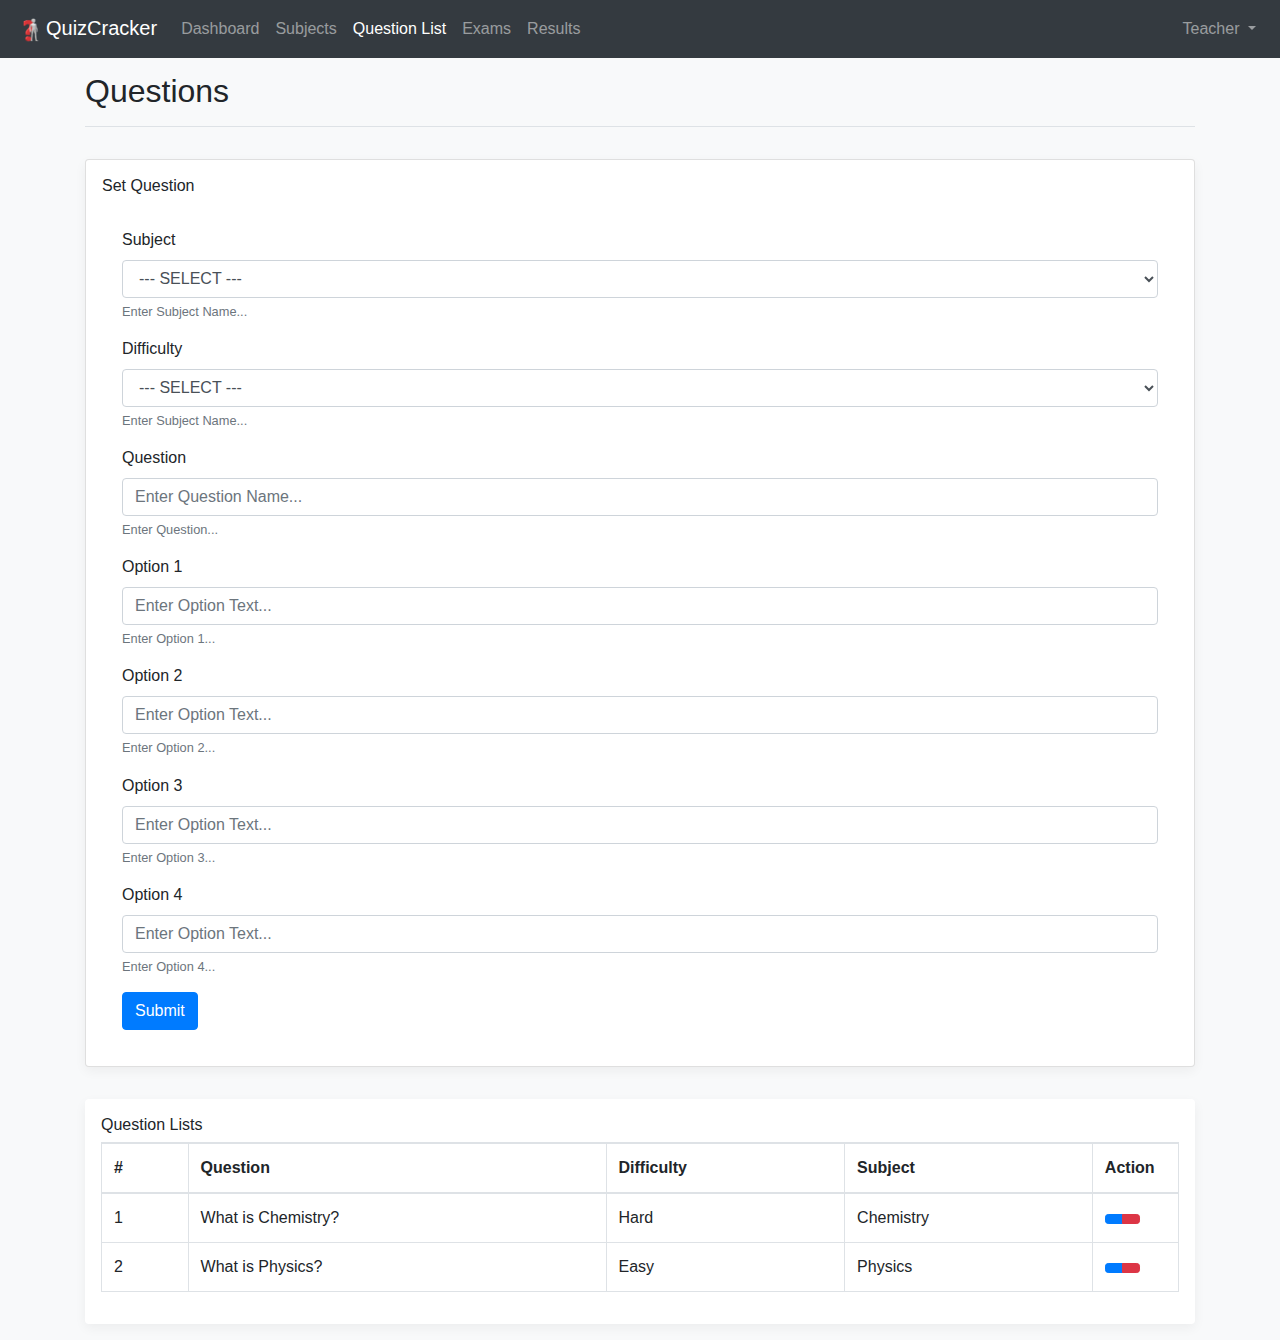
<file: teacher-questions.html>
<!DOCTYPE html>
<html lang="en">
<head>
	<meta charset="UTF-8">
	<meta name="viewport" content="width=device-width, initial-scale=1.0">
	<title>Teacher - Questions</title>
	<link rel="stylesheet" href="https://maxcdn.bootstrapcdn.com/bootstrap/4.5.2/css/bootstrap.min.css">
    <script src="https://ajax.googleapis.com/ajax/libs/jquery/3.5.1/jquery.min.js"></script>
    <script src="https://cdnjs.cloudflare.com/ajax/libs/popper.js/1.16.0/umd/popper.min.js"></script>
    <script src="https://maxcdn.bootstrapcdn.com/bootstrap/4.5.2/js/bootstrap.min.js"></script>
    <link rel="stylesheet" href="https://pro.fontawesome.com/releases/v5.10.0/css/all.css" integrity="sha384-AYmEC3Yw5cVb3ZcuHtOA93w35dYTsvhLPVnYs9eStHfGJvOvKxVfELGroGkvsg+p" crossorigin="anonymous"/>
    <link rel="stylesheet" href="assets/css/offcanvas.css">
</head>
<body class="bg-light">
	<nav class="navbar navbar-expand-md fixed-top navbar-dark bg-dark">
      <a class="navbar-brand" href="#">
      	<img src="assets/images/logo.png" alt="QuizCracker" height="30px">QuizCracker
      </a>
      <button class="navbar-toggler p-0 border-0" type="button" data-toggle="offcanvas">
        <span class="navbar-toggler-icon"></span>
      </button>

      <div class="navbar-collapse offcanvas-collapse" id="navbarsExampleDefault">
        <ul class="navbar-nav mr-auto">
          <li class="nav-item">
            <a class="nav-link" href="#">Dashboard</a>
          </li>
          <li class="nav-item">
            <a class="nav-link" href="#">Subjects</a>
          </li>
          <li class="nav-item active">
            <a class="nav-link" href="#">
              <span data-feather="help-circle"></span>
              Question List <span class="sr-only">(current)</span>
            </a>
          </li>
          <li class="nav-item">
            <a class="nav-link" href="#">
              <span data-feather="edit-3"></span>
              Exams
            </a>
          </li>
          <li class="nav-item">
            <a class="nav-link" href="#">
              <span data-feather="bar-chart"></span>
              Results
            </a>
          </li>

        </ul>
        <ul class="navbar-nav">
                <li class="nav-item dropdown">
                    <a class="nav-link dropdown-toggle" href="#" id="navbarDropdownMenuLink" data-toggle="dropdown" aria-haspopup="true" aria-expanded="false">
                      Teacher
                    </a>
                    <div class="dropdown-menu" aria-labelledby="navbarDropdownMenuLink">
                        <a class="dropdown-item" href="#">Logout</a>
                    </div>
                </li>
            </ul>
      </div>
    </nav>

    <main role="main" class="container">
      
      <div class="d-flex justify-content-between my-3 flex-wrap flex-md-nowrap align-items-center pb-2 mb-3 border-bottom">
        <h1 class="h2">
        	Questions
        </h1>
        <br>
      </div>

        <div class="row">
          <div class="col-md-12">
            <div class="card p-3 my-3 rounded box-shadow">
              <h6 class="card-title">Set Question</h6>
              <div class="card-body">
                <form>
                  <div class="form-group">
                    <label for="subject_name">Subject</label>
                    <select class="form-control" id="subject_name" aria-describedby="subject" placeholder="Enter Subject Name..." required="">
                    	<option value="">--- SELECT ---</option>
                    </select>
                    <small id="subject" class="form-text text-muted">Enter Subject Name...</small>
                  </div>
                  <div class="form-group">
                    <label for="difficulty">Difficulty</label>
                    <select class="form-control" id="difficulty" aria-describedby="difficulty_text" placeholder="Enter Difficulty..." required="">
                    	<option value="">--- SELECT ---</option>
                    	<option value="easy">Easy</option>
                    	<option value="medium">Medium</option>
                    	<option value="hard">Hard</option>
                    </select>
                    <small id="difficulty_text" class="form-text text-muted">Enter Subject Name...</small>
                  </div>
                  <div class="form-group">
                    <label for="question_name">Question</label>
                    <input type="text" class="form-control" id="question_name" aria-describedby="question" placeholder="Enter Question Name..." required="">
                    <small id="question" class="form-text text-muted">Enter Question...</small>
                  </div>
                  <div class="form-group">
                    <label for="option_1">Option 1</label>
                    <input type="text" class="form-control" id="option_1" aria-describedby="question" placeholder="Enter Option Text..." required="">
                    <small id="question" class="form-text text-muted">Enter Option 1...</small>
                  </div>
                  <div class="form-group">
                    <label for="option_2">Option 2</label>
                    <input type="text" class="form-control" id="option_2" aria-describedby="question" placeholder="Enter Option Text...">
                    <small id="question" class="form-text text-muted">Enter Option 2...</small>
                  </div>
                  <div class="form-group">
                    <label for="option_3">Option 3</label>
                    <input type="text" class="form-control" id="option_3" aria-describedby="question" placeholder="Enter Option Text...">
                    <small id="question" class="form-text text-muted">Enter Option 3...</small>
                  </div>
                  <div class="form-group">
                    <label for="option_4">Option 4</label>
                    <input type="text" class="form-control" id="option_4" aria-describedby="question" placeholder="Enter Option Text...">
                    <small id="question" class="form-text text-muted">Enter Option 4...</small>
                  </div>
                  <button type="submit" class="btn btn-primary">Submit</button>
                </form>
              </div>
            </div>
          </div>
        </div>
        <div class="my-3 p-3 bg-white rounded box-shadow">
	        <h6 class="border-bottom border-gray pb-2 mb-0">Question Lists</h6>
	        <div class="table-responsive">
	        	<table class="table table-bordered">
	        		<thead>
	        			<tr>
	        				<th>#</th>
	        				<th>Question</th>
	        				<th>Difficulty</th>
	        				<th>Subject</th>
	        				<th style="width: 8%;">Action</th>
	        			</tr>
	        		</thead>
	        		<tbody>
	        			<tr>
	        				<td>1</td>
	        				<td>What is Chemistry?</td>
	        				<td>Hard</td>
	        				<td>Chemistry</td>
	        				<td>
	        					<div class="btn-group" role="group" aria-label="Basic example">
		        					<a role="button" class="btn btn-primary btn-sm"><i class="fa fa-edit"></i></a>
		        					<a role="button" class="btn btn-danger btn-sm"><i class="fa fa-trash"></i></a>
		        				</div>
	        				</td>
	        			</tr>
	        			<tr>
	        				<td>2</td>
	        				<td>What is Physics?</td>
	        				<td>Easy</td>
	        				<td>Physics</td>
	        				<td>
	        					<div class="btn-group" role="group" aria-label="Basic example">
		        					<a role="button" class="btn btn-primary btn-sm"><i class="fa fa-edit"></i></a>
		        					<a role="button" class="btn btn-danger btn-sm"><i class="fa fa-trash"></i></a>
		        				</div>
	        				</td>
	        			</tr>
	        		</tbody>
	        	</table>
	        </div>
    	</div>
    </main>

    <!-- ==================================================================== -->

    <script src="https://code.jquery.com/jquery-3.2.1.slim.min.js" integrity="sha384-KJ3o2DKtIkvYIK3UENzmM7KCkRr/rE9/Qpg6aAZGJwFDMVNA/GpGFF93hXpG5KkN" crossorigin="anonymous"></script>
    <script>window.jQuery || document.write('<script src="../../assets/js/vendor/jquery-slim.min.js"><\/script>')</script>
    <script src="assets/js/holder.min.js"></script>
    <script src="assets/js/offcanvas.js"></script>
</body>
</html>
</file>
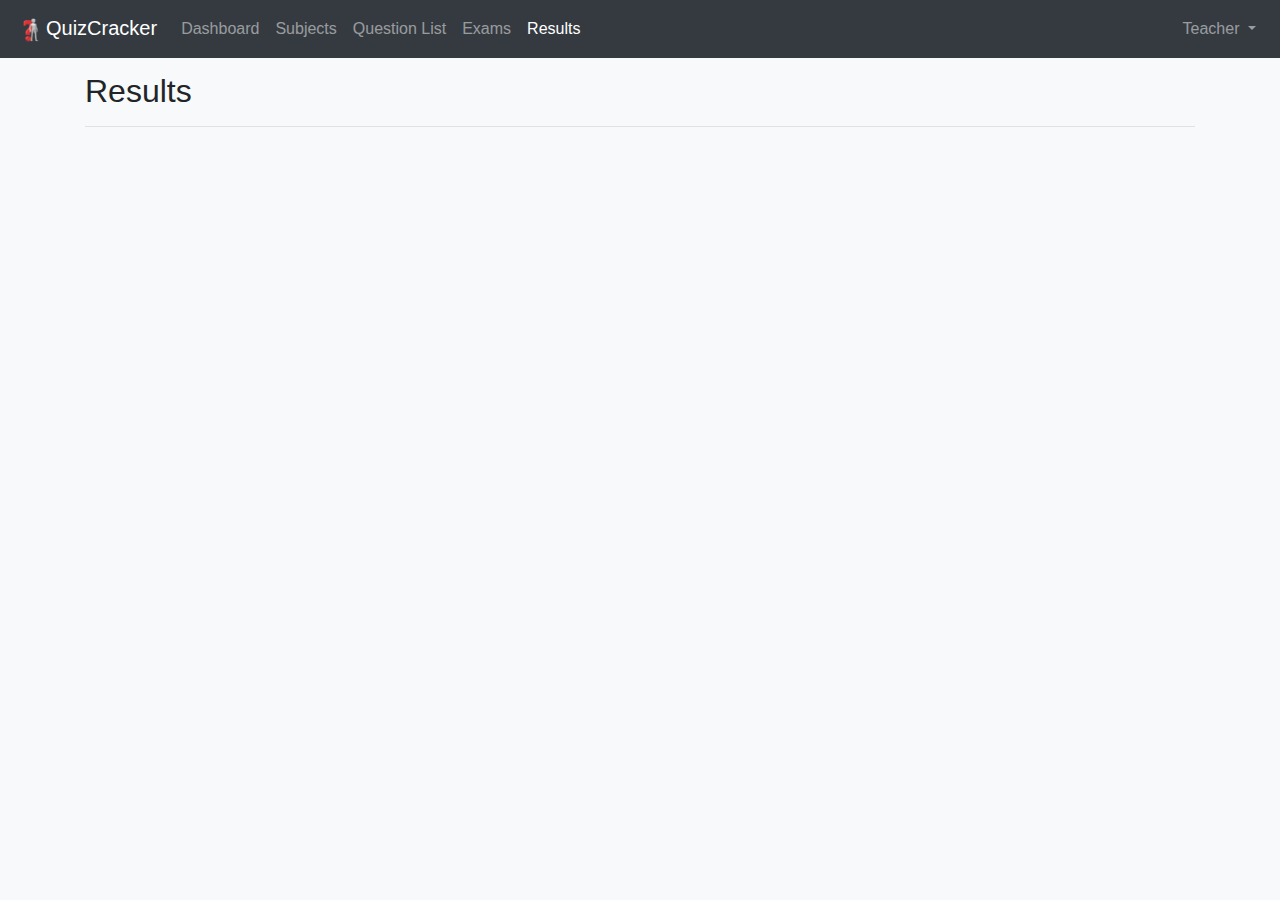
<file: teacher-results.html>
<!DOCTYPE html>
<html lang="en">
<head>
	<meta charset="UTF-8">
	<meta name="viewport" content="width=device-width, initial-scale=1.0">
	<title>Teacher - Results</title>
	<link rel="stylesheet" href="https://maxcdn.bootstrapcdn.com/bootstrap/4.5.2/css/bootstrap.min.css">
    <script src="https://ajax.googleapis.com/ajax/libs/jquery/3.5.1/jquery.min.js"></script>
    <script src="https://cdnjs.cloudflare.com/ajax/libs/popper.js/1.16.0/umd/popper.min.js"></script>
    <script src="https://maxcdn.bootstrapcdn.com/bootstrap/4.5.2/js/bootstrap.min.js"></script>
    <link rel="stylesheet" href="https://pro.fontawesome.com/releases/v5.10.0/css/all.css" integrity="sha384-AYmEC3Yw5cVb3ZcuHtOA93w35dYTsvhLPVnYs9eStHfGJvOvKxVfELGroGkvsg+p" crossorigin="anonymous"/>
    <link rel="stylesheet" href="assets/css/offcanvas.css">
</head>
<body class="bg-light">
	<nav class="navbar navbar-expand-md fixed-top navbar-dark bg-dark">
      <a class="navbar-brand" href="#">
      	<img src="assets/images/logo.png" alt="QuizCracker" height="30px">QuizCracker
      </a>
      <button class="navbar-toggler p-0 border-0" type="button" data-toggle="offcanvas">
        <span class="navbar-toggler-icon"></span>
      </button>
      <div class="navbar-collapse offcanvas-collapse" id="navbarsExampleDefault">
        <ul class="navbar-nav mr-auto">
          <li class="nav-item">
            <a class="nav-link" href="#">Dashboard</a>
          </li>
          <li class="nav-item">
            <a class="nav-link" href="#">Subjects</a>
          </li>
          <li class="nav-item">
            <a class="nav-link" href="#">
              <span data-feather="help-circle"></span>
              Question List
            </a>
          </li>
          <li class="nav-item">
            <a class="nav-link" href="#">
              <span data-feather="edit-3"></span>
              Exams
            </a>
          </li>
          <li class="nav-item active">
            <a class="nav-link" href="#">
              <span data-feather="bar-chart"></span>
              Results <span class="sr-only">(current)</span>
            </a>
          </li>
          
        </ul>
        <ul class="navbar-nav">
                <li class="nav-item dropdown">
                    <a class="nav-link dropdown-toggle" href="#" id="navbarDropdownMenuLink" data-toggle="dropdown" aria-haspopup="true" aria-expanded="false">
                      Teacher
                    </a>
                    <div class="dropdown-menu" aria-labelledby="navbarDropdownMenuLink">
                        <a class="dropdown-item" href="#">Logout</a>
                    </div>
                </li>
            </ul>
      </div>
    </nav>

    <main role="main" class="container">
      <div class="d-flex justify-content-between my-3 flex-wrap flex-md-nowrap align-items-center pb-2 mb-3 border-bottom">
        <h1 class="h2">
        	Results
        </h1>
        
      </div>
    </main>

    <!-- =============================================================== -->

    <script src="https://code.jquery.com/jquery-3.2.1.slim.min.js" integrity="sha384-KJ3o2DKtIkvYIK3UENzmM7KCkRr/rE9/Qpg6aAZGJwFDMVNA/GpGFF93hXpG5KkN" crossorigin="anonymous"></script>
    <script>window.jQuery || document.write('<script src="../../assets/js/vendor/jquery-slim.min.js"><\/script>')</script>
    <script src="assets/js/holder.min.js"></script>
    <script src="assets/js/offcanvas.js"></script>
</body>
</html>
</file>
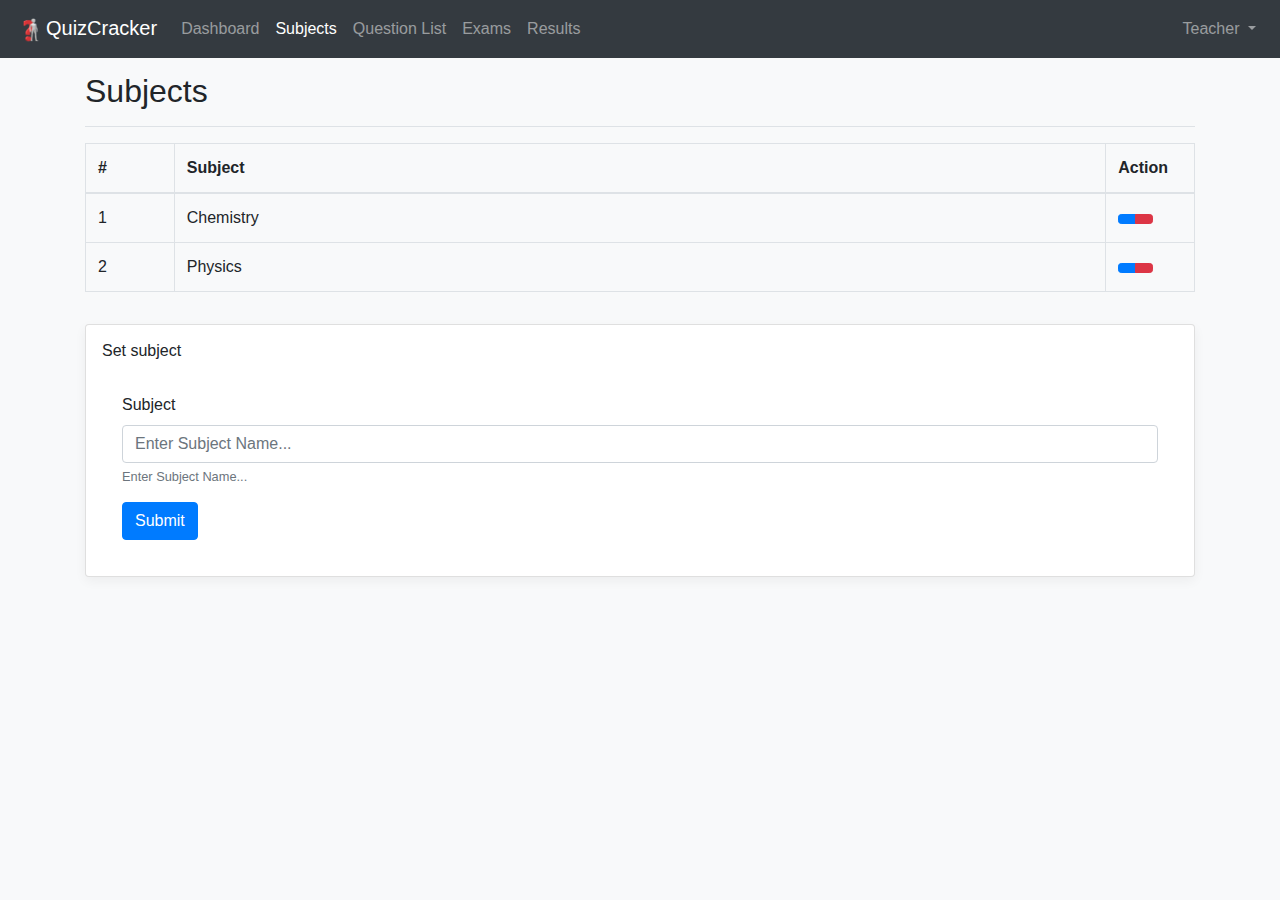
<file: teacher-subjects.html>
<!DOCTYPE html>
<html lang="en">
<head>
	<meta charset="UTF-8">
	<meta name="viewport" content="width=device-width, initial-scale=1.0">
	<title>Teacher - Questions</title>
	<link rel="stylesheet" href="https://maxcdn.bootstrapcdn.com/bootstrap/4.5.2/css/bootstrap.min.css">
    <script src="https://ajax.googleapis.com/ajax/libs/jquery/3.5.1/jquery.min.js"></script>
    <script src="https://cdnjs.cloudflare.com/ajax/libs/popper.js/1.16.0/umd/popper.min.js"></script>
    <script src="https://maxcdn.bootstrapcdn.com/bootstrap/4.5.2/js/bootstrap.min.js"></script>
    <link rel="stylesheet" href="https://pro.fontawesome.com/releases/v5.10.0/css/all.css" integrity="sha384-AYmEC3Yw5cVb3ZcuHtOA93w35dYTsvhLPVnYs9eStHfGJvOvKxVfELGroGkvsg+p" crossorigin="anonymous"/>
    <link rel="stylesheet" href="assets/css/offcanvas.css">
</head>
<body class="bg-light">
	<nav class="navbar navbar-expand-md fixed-top navbar-dark bg-dark">
      <a class="navbar-brand" href="#">
      	<img src="assets/images/logo.png" alt="QuizCracker" height="30px">QuizCracker
      </a>
      <button class="navbar-toggler p-0 border-0" type="button" data-toggle="offcanvas">
        <span class="navbar-toggler-icon"></span>
      </button>

      <div class="navbar-collapse offcanvas-collapse" id="navbarsExampleDefault">
        <ul class="navbar-nav mr-auto">
          <li class="nav-item">
            <a class="nav-link" href="#">Dashboard</a>
          </li>
          <li class="nav-item active">
            <a class="nav-link" href="#">Subjects<span class="sr-only">(current)</span></a>
          </li>
          <li class="nav-item">
            <a class="nav-link" href="#">
              <span data-feather="help-circle"></span>
              Question List
            </a>
          </li>
          <li class="nav-item">
            <a class="nav-link" href="#">
              <span data-feather="edit-3"></span>
              Exams
            </a>
          </li>
          <li class="nav-item">
            <a class="nav-link" href="#">
              <span data-feather="bar-chart"></span>
              Results
            </a>
          </li>

        </ul>
        <ul class="navbar-nav">
                <li class="nav-item dropdown">
                    <a class="nav-link dropdown-toggle" href="#" id="navbarDropdownMenuLink" data-toggle="dropdown" aria-haspopup="true" aria-expanded="false">
                      Teacher
                    </a>
                    <div class="dropdown-menu" aria-labelledby="navbarDropdownMenuLink">
                        <a class="dropdown-item" href="#">Logout</a>
                    </div>
                </li>
            </ul>
      </div>
    </nav>

    <main role="main" class="container">
      
      <div class="d-flex justify-content-between my-3 flex-wrap flex-md-nowrap align-items-center pb-2 mb-3 border-bottom">
        <h1 class="h2">
        	Subjects
        </h1>
        <br>
      </div>
      <div class="table-responsive">
          <table class="table table-bordered">
            <thead>
              <tr>
                <th style="width: 8%;">#</th>
                <th>Subject</th>
                <th style="width: 8%;">Action</th>
              </tr>
            </thead>
            <tbody>
              <tr>
                <td>1</td>
                <td>Chemistry</td>
                <td>
                  <div class="btn-group" role="group" aria-label="Basic example">
                    <a role="button" class="btn btn-primary btn-sm"><i class="fa fa-edit"></i></a>
                    <a role="button" class="btn btn-danger btn-sm"><i class="fa fa-trash"></i></a>
                  </div>
                </td>
              </tr>
              <tr>
                <td>2</td>
                <td>Physics</td>
                <td>
                  <div class="btn-group" role="group" aria-label="Basic example">
                    <a role="button" class="btn btn-primary btn-sm"><i class="fa fa-edit"></i></a>
                    <a role="button" class="btn btn-danger btn-sm"><i class="fa fa-trash"></i></a>
                  </div>
                </td>
              </tr>
            </tbody>
          </table>
        </div>
        <div class="row">
          <div class="col-md-12">
            <div class="card p-3 my-3 rounded box-shadow">
              <h6 class="card-title">Set subject</h6>
              <div class="card-body">
                <form>
                  <div class="form-group">
                    <label for="subject_name">Subject</label>
                    <input type="text" class="form-control" id="subject_name" aria-describedby="subject" placeholder="Enter Subject Name...">
                    <small id="subject" class="form-text text-muted">Enter Subject Name...</small>
                  </div>
                  <button type="submit" class="btn btn-primary">Submit</button>
                </form>
              </div>
            </div>
          </div>
        </div>
    </main>

    <!-- ==================================================================== -->

    <script src="https://code.jquery.com/jquery-3.2.1.slim.min.js" integrity="sha384-KJ3o2DKtIkvYIK3UENzmM7KCkRr/rE9/Qpg6aAZGJwFDMVNA/GpGFF93hXpG5KkN" crossorigin="anonymous"></script>
    <script>window.jQuery || document.write('<script src="../../assets/js/vendor/jquery-slim.min.js"><\/script>')</script>
    <script src="assets/js/holder.min.js"></script>
    <script src="assets/js/offcanvas.js"></script>
</body>
</html>
</file>
<file: assets/css/offcanvas.css>
html,
body {
  overflow-x: hidden; /* Prevent scroll on narrow devices */
}

body {
  padding-top: 56px;
}

@media (max-width: 767.98px) {
  .offcanvas-collapse {
    position: fixed;
    top: 56px; /* Height of navbar */
    bottom: 0;
    width: 100%;
    padding-right: 1rem;
    padding-left: 1rem;
    overflow-y: auto;
    background-color: var(--gray-dark);
    transition: -webkit-transform .3s ease-in-out;
    transition: transform .3s ease-in-out;
    transition: transform .3s ease-in-out, -webkit-transform .3s ease-in-out;
    -webkit-transform: translateX(100%);
    transform: translateX(100%);
  }
  .offcanvas-collapse.open {
    -webkit-transform: translateX(-1rem);
    transform: translateX(-1rem); /* Account for horizontal padding on navbar */
  }
}

.nav-scroller {
  position: relative;
  z-index: 2;
  height: 2.75rem;
  overflow-y: hidden;
}

.nav-scroller .nav {
  display: -webkit-box;
  display: -ms-flexbox;
  display: flex;
  -ms-flex-wrap: nowrap;
  flex-wrap: nowrap;
  padding-bottom: 1rem;
  margin-top: -1px;
  overflow-x: auto;
  color: rgba(255, 255, 255, .75);
  text-align: center;
  white-space: nowrap;
  -webkit-overflow-scrolling: touch;
}

.nav-underline .nav-link {
  padding-top: .75rem;
  padding-bottom: .75rem;
  font-size: .875rem;
  color: var(--secondary);
}

.nav-underline .nav-link:hover {
  color: var(--blue);
}

.nav-underline .active {
  font-weight: 500;
  color: var(--gray-dark);
}

.text-white-50 { color: rgba(255, 255, 255, .5); }

.bg-purple { background-color: var(--purple); }

.border-bottom { border-bottom: 1px solid #e5e5e5; }

.box-shadow { box-shadow: 0 .25rem .75rem rgba(0, 0, 0, .05); }

.lh-100 { line-height: 1; }
.lh-125 { line-height: 1.25; }
.lh-150 { line-height: 1.5; }
</file>
<file: assets/css/exam_q.css>
.unselectMCQ {
    background-color: lightgrey;
    font-size: 12px;
    font-weight: 600;
    padding: 10px;
    width: 60%;
    text-align: left;
    border: none;
    border-radius: 25px;
    margin-bottom: 10px;
}

.unselectMCQ:hover {
    background-color: #4286f4;
    color: white;
}

.ansActive {
    background-color: blue;
    color: white;
}
</file>
